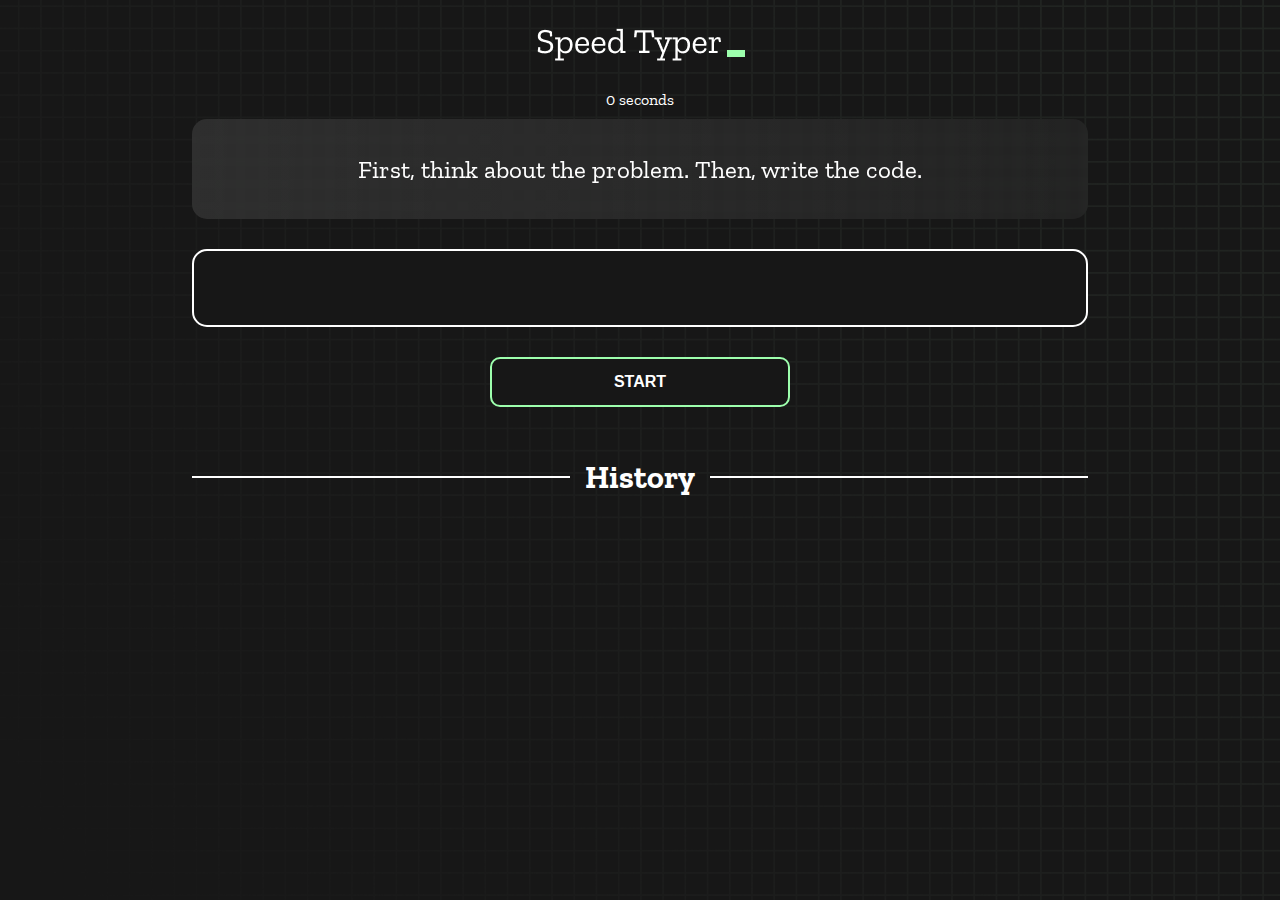
<file: index.html>
<!DOCTYPE html>
<html lang="en">
  <head>
    <meta charset="UTF-8" />
    <meta http-equiv="X-UA-Compatible" content="IE=edge" />
    <meta name="viewport" content="width=device-width, initial-scale=1.0" />
    <title>Speed Typer Moonstar</title>
    <link rel="stylesheet" href="styles.css" />
    <link rel="preconnect" href="https://fonts.googleapis.com" />
    <link rel="preconnect" href="https://fonts.gstatic.com" crossorigin />
    <link
      href="https://fonts.googleapis.com/css2?family=Zilla+Slab:wght@300;400;500&display=swap"
      rel="stylesheet"
    />
  </head>
  <body>
    <h1 class="title"><img src="./logo.png" /></h1>
    <div id="show-time">0 seconds</div>
  
    <div class="box-container">
      <div id="question"></div>

      <div id="display" class="inactive"></div>

      <div class="buttons">
        <button id="starts">START</button>
      </div>

      <div  class="divider-container">
        <div class="line"></div>
        <h1 class="title2">History</h1>
        <div class="line"></div>
      </div>
      <div id="histories"></div>
    </div>

    <div id="countdown"></div>
    <div id="modal-background" class="hidden"></div>
    <div id="result" class="hidden"></div>


    <script src="./history.js"></script>
    <script src="./script.js"></script>
  </body>
</html>
</file>
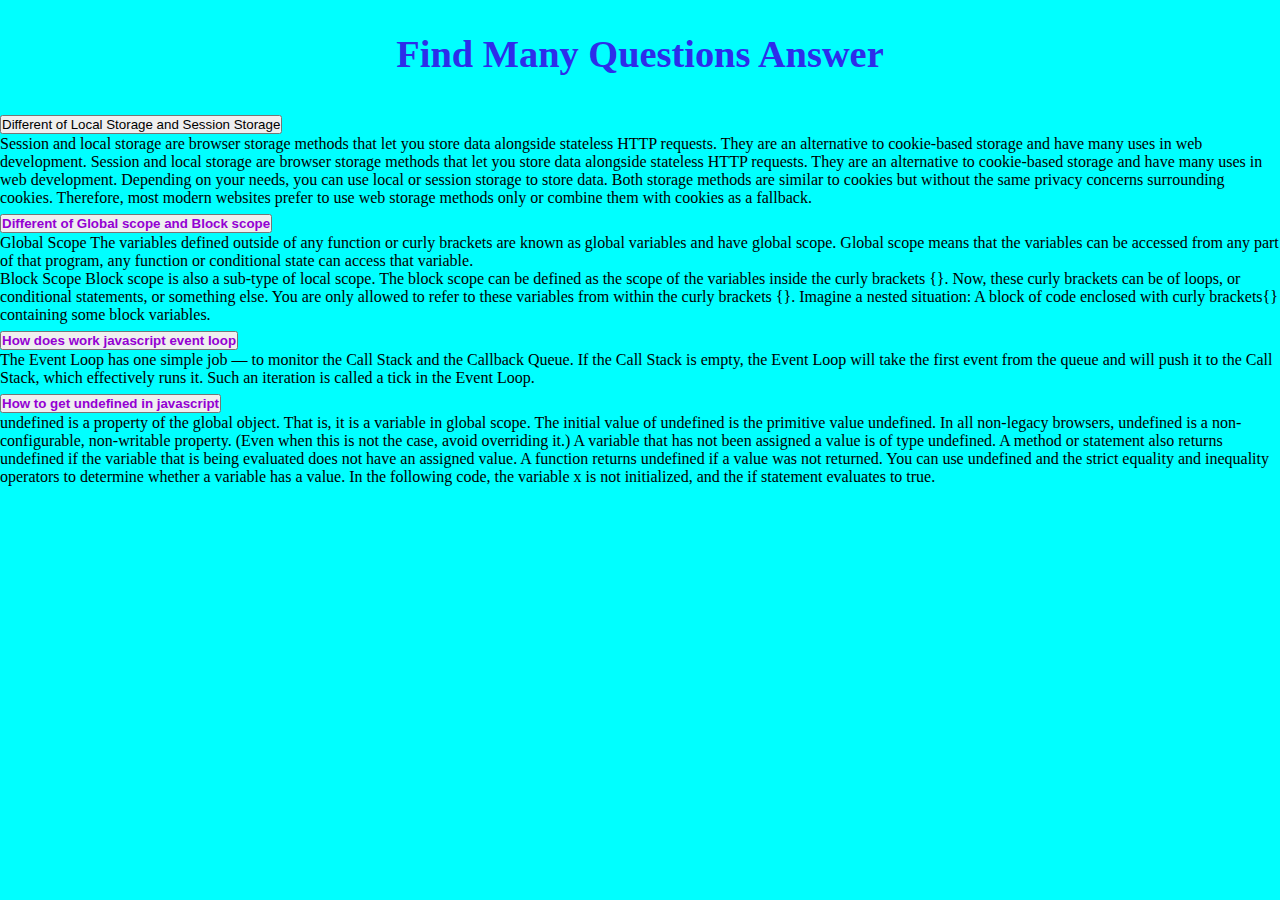
<file: blog.html>
<!doctype html>
<html lang="en">
  <head>
    <meta charset="utf-8">
    <meta name="viewport" content="width=device-width, initial-scale=1">
    <title>Blog Site FAQ</title>
    <!-- bootstrap css link  -->
    <link href="https://cdn.jsdelivr.net/npm/bootstrap@5.2.1/dist/css/bootstrap.min.css" rel="stylesheet" integrity="sha384-iYQeCzEYFbKjA/T2uDLTpkwGzCiq6soy8tYaI1GyVh/UjpbCx/TYkiZhlZB6+fzT" crossorigin="anonymous">
    <!-- css link  -->
    <link rel="stylesheet" href="blog.css">
  </head>
  <body>
    <h1 class="header-title"> Find Many Questions Answer</h1>
    <!-- faq container start from here  -->
    <div class="container">
        <div class="accordion" id="accordionPanelsStayOpenExample">
            <div class="accordion-item">
              <h2 class="accordion-header color" id="panelsStayOpen-headingOne">
                <button class="accordion-button" type="button" data-bs-toggle="collapse" data-bs-target="#panelsStayOpen-collapseOne" aria-expanded="true" aria-controls="panelsStayOpen-collapseOne">
                    Different of Local Storage and Session Storage 
                </button>
              </h2>
              <div id="panelsStayOpen-collapseOne" class="accordion-collapse collapse show" aria-labelledby="panelsStayOpen-headingOne">
                <div class="accordion-body">
                    Session and local storage are browser storage methods that let you store data alongside stateless HTTP requests. They are an alternative to cookie-based storage and have many uses in web development.

                    Session and local storage are browser storage methods that let you store data alongside stateless HTTP requests. They are an alternative to cookie-based storage and have many uses in web development.
                    Depending on your needs, you can use local or session storage to store data. Both storage methods are similar to cookies but without the same privacy concerns surrounding cookies. Therefore, most modern websites prefer to use web storage methods only or combine them with cookies as a fallback.
                </div>
              </div>
            </div>

            <div class="accordion-item">
                <h2 class="accordion-header" id="panelsStayOpen-headingTwo">
                  <button class="accordion-button collapsed" type="button" data-bs-toggle="collapse" data-bs-target="#panelsStayOpen-collapseTwo" aria-expanded="false" aria-controls="panelsStayOpen-collapseTwo">
                    Different of Global scope and Block scope
                  </button>
                </h2>
                <div id="panelsStayOpen-collapseTwo" class="accordion-collapse collapse" aria-labelledby="panelsStayOpen-headingTwo">
                  <div class="accordion-body">
                      Global Scope
                      The variables defined outside of any function or curly brackets are known as global variables and have global scope. Global scope means that the variables can be accessed from any part of that program, any function or conditional state can access that variable.
                      <br>
                      Block Scope
                      Block scope is also a sub-type of local scope. The block scope can be defined as the scope of the variables inside the curly brackets {}. Now, these curly brackets can be of loops, or conditional statements, or something else. You are only allowed to refer to these variables from within the curly brackets {}.
  
                      Imagine a nested situation:
                      A block of code enclosed with curly brackets{} containing some block variables.
                  </div>
                </div>
              </div>
  
              <div class="accordion-item">
                <h2 class="accordion-header" id="panelsStayOpen-headingThree">
                  <button class="accordion-button collapsed" type="button" data-bs-toggle="collapse" data-bs-target="#panelsStayOpen-collapseThree" aria-expanded="false" aria-controls="panelsStayOpen-collapseThree">
                    How does work javascript event loop
                  </button>
                </h2>
                <div id="panelsStayOpen-collapseThree" class="accordion-collapse collapse"   aria-labelledby="panelsStayOpen-headingThree">
                  <div class="accordion-body">
  
                      The Event Loop has one simple job — to monitor the Call Stack and the Callback Queue. If the Call Stack is empty, the Event Loop will take the first event from the queue and will push it to the Call Stack, which effectively runs it. Such an iteration is called a tick in the Event Loop.
  
                  </div>
                </div>
              </div>
  
  
              <div class="accordion-item">
                  <h2 class="accordion-header" id="panelsStayOpen-headingFour">
                    <button class="accordion-button collapsed" type="button" data-bs-toggle="collapse" data-bs-target="#panelsStayOpen-collapseFour" aria-expanded="false" aria-controls="panelsStayOpen-collapseFour">
                      
                    
                     How to get undefined in javascript
                    </button>
                  </h2>
                  <div id="panelsStayOpen-collapseFour" class="accordion-collapse collapse" aria-labelledby="panelsStayOpen-headingFour">
                    <div class="accordion-body">
                      undefined is a property of the global object. That is, it is a variable in global scope. The initial value of undefined is the primitive value undefined.
  
                      In all non-legacy browsers, undefined is a non-configurable, non-writable property. (Even when this is not the case, avoid overriding it.)
  
                      A variable that has not been assigned a value is of type undefined. A method or statement also returns undefined if the variable that is being evaluated does not have an assigned value. A function returns undefined if a value was not returned.
  
                      You can use undefined and the strict equality and inequality operators to determine whether a variable has a value. In the following code, the variable x is not initialized, and the if statement evaluates to true.
                       </div>
                  </div>
                </div>
    
          </div>
     

    </div>
  <!-- faq container end here  -->
   
    <!-- bootstrap js file link  -->
    <script src="https://cdn.jsdelivr.net/npm/bootstrap@5.2.1/dist/js/bootstrap.bundle.min.js" integrity="sha384-u1OknCvxWvY5kfmNBILK2hRnQC3Pr17a+RTT6rIHI7NnikvbZlHgTPOOmMi466C8" crossorigin="anonymous"></script>
  </body>
</html>
</file>
<file: styles.css>
* {
  padding: 0;
  margin: 0;
  box-sizing: border-box;
}

body {
  background-image: url("./bg.png");
  background-size: cover;
  background-position: left top;
  font-family: "Zilla Slab", serif;
}

.box-container {
  width: 70%;
  margin: 0 auto;
  
}

#question {
  height: 100px;
  display: flex;
  align-items: center;
  justify-content: center;
  color: white;
  font-size: 25px;
  border-radius: 15px;
  background: rgb(255, 255, 255);
  background: linear-gradient(
    92.49deg,
    rgba(255, 255, 255, 0.1) 0.18%,
    rgba(255, 255, 255, 0.05) 99.85%
  );
  backdrop-filter: blur(5px);
  margin-bottom: 30px;
}
div#question {
  padding: 0 1rem;
}

#display {
  height: auto;
  display: flex;
  flex-wrap: wrap;
  align-items: center;
  padding-left: 5rem;
  color: white;
  font-size: 32px;
  background-color: #171717;
  border: 2px solid #9dffad;
  border-radius: 15px;
  padding: 2.3rem .5rem;
}

#countdown {
  position: fixed;
  height: 100vh;
  width: 100vw;
  background-color: rgba(0, 0, 0, 0.8);
  top: 0;
  left: 0;
  display: flex;
  align-items: center;
  justify-content: center;
  font-size: 3rem;
  color: white;
  display: none;
}
#result {
  position: fixed;
  top: 50%; 
  left: 50%;
  transform: translate(-50%, -50%);
  height: 250px;
  width: 400px;
  background-color: #171717;
  border-radius: 15px;
  border: 2px solid #9dffad;
  color: white;
  text-align: center;
  padding: 2rem;
}
#show-time{
  text-align: center;
  color: white;
  margin: 10px 0;
}

.green {
  color: #9dffad;
}
.red {
  color: #eb6565;
}
.bold {
  font-weight: 700;
}
.inactive {
  border: 2px solid white !important;
}
.hidden {
  display: none;
}
.title {
  text-align: center;
  color: white;
  margin: 20px 0;
}

.divider-container {
  height: 80px;
  display: flex;
  justify-content: center;
  align-items: center;
  gap: 15px;
  margin: 0 auto;
}

.line {
  height: 2px;
  background: white;
  width: 100%;
}

.title2 {
  color: white;
  display: block;
}

.buttons {
  display: flex;
  justify-content: center;
  margin: 30px 0;
}
button {
  padding: 10px 20px;
  border: none;
  font-size: 16px;
  font-weight: bold;
  width: 300px;
  height: 50px;
  color: white;
  background-color: #171717;
  border-radius: 10px;
  border: 2px solid #9dffad;
  cursor: pointer;
}

#histories {
  display: grid;
  grid-template-columns: auto auto auto;
  grid-gap: 20px;
  
}

.card {
  width: 100%;
  height: 100%;
  padding: 50px;
  display: flex;
  flex-direction: column;
  justify-content: space-between;
  align-items: center;
  padding: 20px 30px;
  color: white;
  border-radius: 15px;
  background: rgb(255, 255, 255);
  background: linear-gradient(
    92.49deg,
    rgba(255, 255, 255, 0.1) 0.18%,
    rgba(255, 255, 255, 0.05) 99.85%
  );
  backdrop-filter: blur(5px);
  margin-bottom: 30px;
}

#modal-background {
  background: rgb(255, 255, 255);
  background: linear-gradient(
    92.49deg,
    rgba(255, 255, 255, 0.1) 0.18%,
    rgba(255, 255, 255, 0.05) 99.85%
  );
  backdrop-filter: blur(5px);
  height: 100vh;
  width: 100%;
  position: fixed;
  top: 0;
}

@media only screen and (max-width: 700px) {
  .box-container {
    padding: 0 20px;
    width: 100%;
  }
  .card {
    flex-direction: column;
  }
  #histories {
    display: grid;
    grid-template-columns: auto;
    grid-gap: 20px;
    
  }
}
</file>
<file: blog.css>
*{
    margin:  0;
    padding: 0;
    box-sizing: border-box;
}
body{
    background-color: aqua;
    
}
.header-title{
    text-align: center;
    font-size: 3vw;
    font-weight: bold;
    color: rgb(45, 45, 234);   
    margin: 2rem 0;
}
button.accordion-button.collapsed {
    color: darkviolet;
    font-weight: 700;
}
</file>
